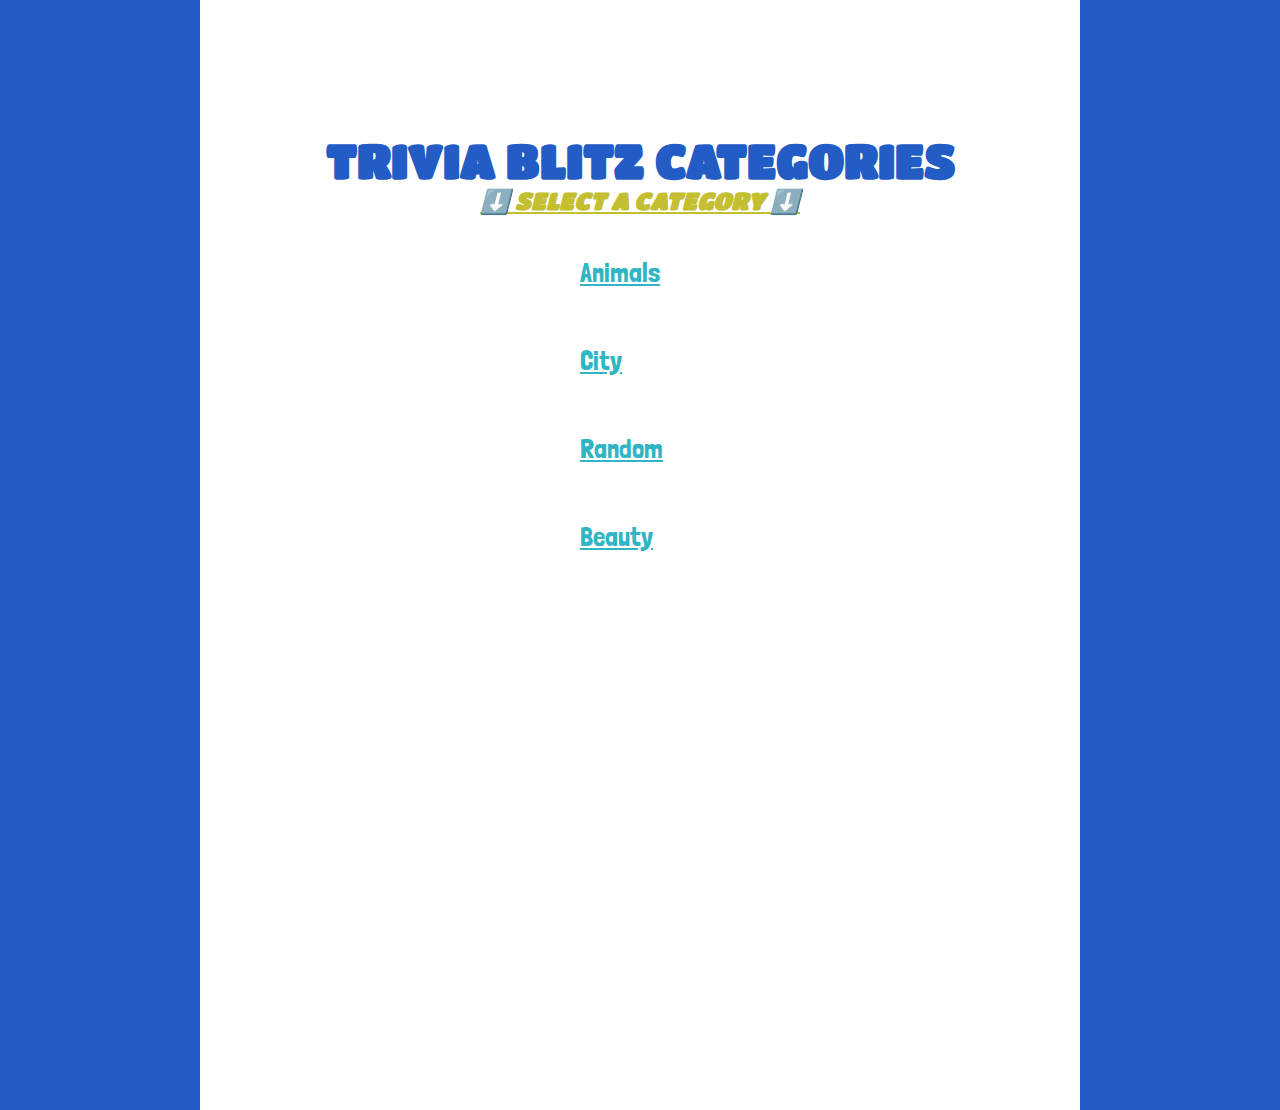
<file: index.html>
<!DOCTYPE html>
<html lang="en">
<head>
    <meta charset="UTF-8">
    <meta http-equiv="X-UA-Compatible" content="IE=edge">
    <meta name="viewport" content="width=device-width, initial-scale=1.0">
    <link rel="preconnect" href="https://fonts.googleapis.com">
    <link rel="preconnect" href="https://fonts.gstatic.com" crossorigin>
    <link href="https://fonts.googleapis.com/css2?family=Londrina+Solid&family=Titan+One&display=swap" rel="stylesheet">
    <link rel="stylesheet" href="homepage.css">
    <script defer src="script.js"></script>
    <title>TRIVIA CATEGORIES</title>
</head>
<body>
    <h1>TRIVIA BLITZ CATEGORIES</h1>
    <div class="categories">
        <h2><a href="index.html">⬇️ SELECT A CATEGORY ⬇️</a></h2>
        <ul class="categories-listbox">
            <li class="category"><a href="animals.html">Animals</a></li>
            <li class="category"><a href="city.html">City</a></li>
            <li class="category"><a href="random.html">Random</a></li>
            <li class="category"><a href="beauty.html">Beauty</a></li>
        </ul>
    </div>
</body>
</html>
</file>
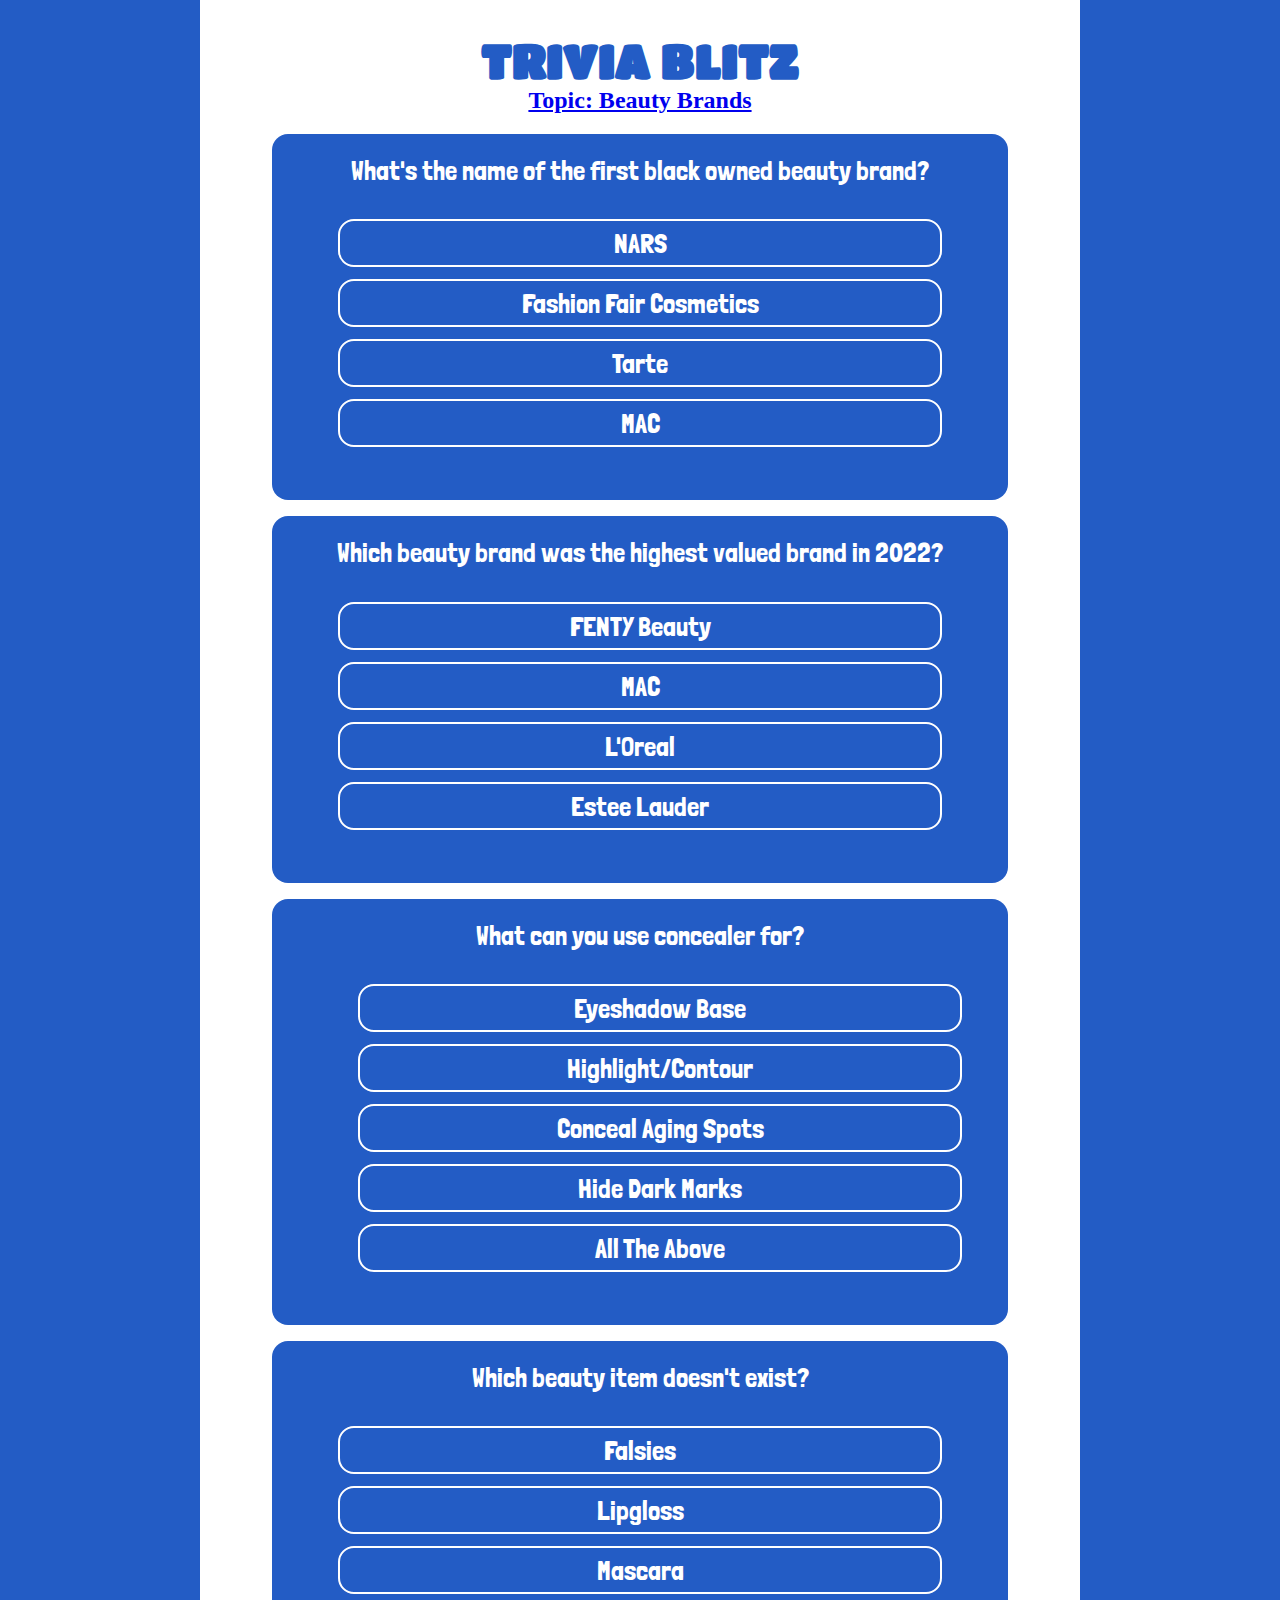
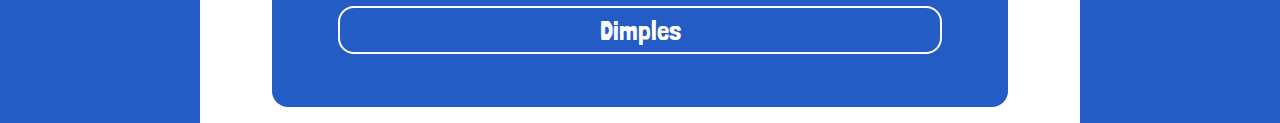
<file: beauty.html>
<!DOCTYPE html>
<html lang="en">
<head>
    <meta charset="UTF-8">
    <meta http-equiv="X-UA-Compatible" content="IE=edge">
    <meta name="viewport" content="width=device-width, initial-scale=1.0">
    <link rel="preconnect" href="https://fonts.googleapis.com">
    <link rel="preconnect" href="https://fonts.gstatic.com" crossorigin>
    <link href="https://fonts.googleapis.com/css2?family=Londrina+Solid&family=Titan+One&display=swap" rel="stylesheet">
    <link rel="stylesheet" href="style.css">
    <script defer src="script.js"></script>
    <title>Trivia Blitz</title>
</head>
<body>
    <h1>TRIVIA BLITZ</h1>
    <h2><a href="index.html">Topic: Beauty Brands</a></h2>
    <div class="question-box">
        <p>
        What's the name of the first black owned beauty brand?
        </p>
        <ul class="answers-box">
            <li class="wrong-answer possible">NARS</li>
            <li class="right-answer possible">Fashion Fair Cosmetics</li>
            <li class="wrong-answer possible">Tarte</li>
            <li class="wrong-answer possible">MAC</li>
        </ul>
    </div>
    <div class="question-box">
        <p>
            Which beauty brand was the highest valued brand in 2022?
            </p>
        <ul class="answers-box">
            <li class="wrong-answer possible">FENTY Beauty</li>
            <li class="wrong-answer possible">MAC</li>
            <li class="right-answer possible">L'Oreal</li>
            <li class="wrong-answer possible">Estee Lauder</li>
        </ul>
    </div>
    <div class="question-box">
        <p> What can you use concealer for?</p>
        <ol class="multiple-choice">
            <li class="wrong-answer possible">Eyeshadow Base</li>
            <li class="wrong-answer possible">Highlight/Contour</li>
            <li class="wrong-answer possible">Conceal Aging Spots</li>
            <li class="wrong-answer possible">Hide Dark Marks</li>
            <li class="right-answer possible">All The Above</li>
        </ol>
    </div>
    <div class="question-box">
        <p>Which beauty item doesn't exist?</p>
        <ul class="answers-box">
            <li class="wrong-answer possible">Falsies</li>
            <li class="wrong-answer possible">Lipgloss</li>
            <li class="wrong-answer possible">Mascara</li>
            <li class="right-answer possible">Dimples</li>
        </ul>
    </div>










</body>
</html>
</file>
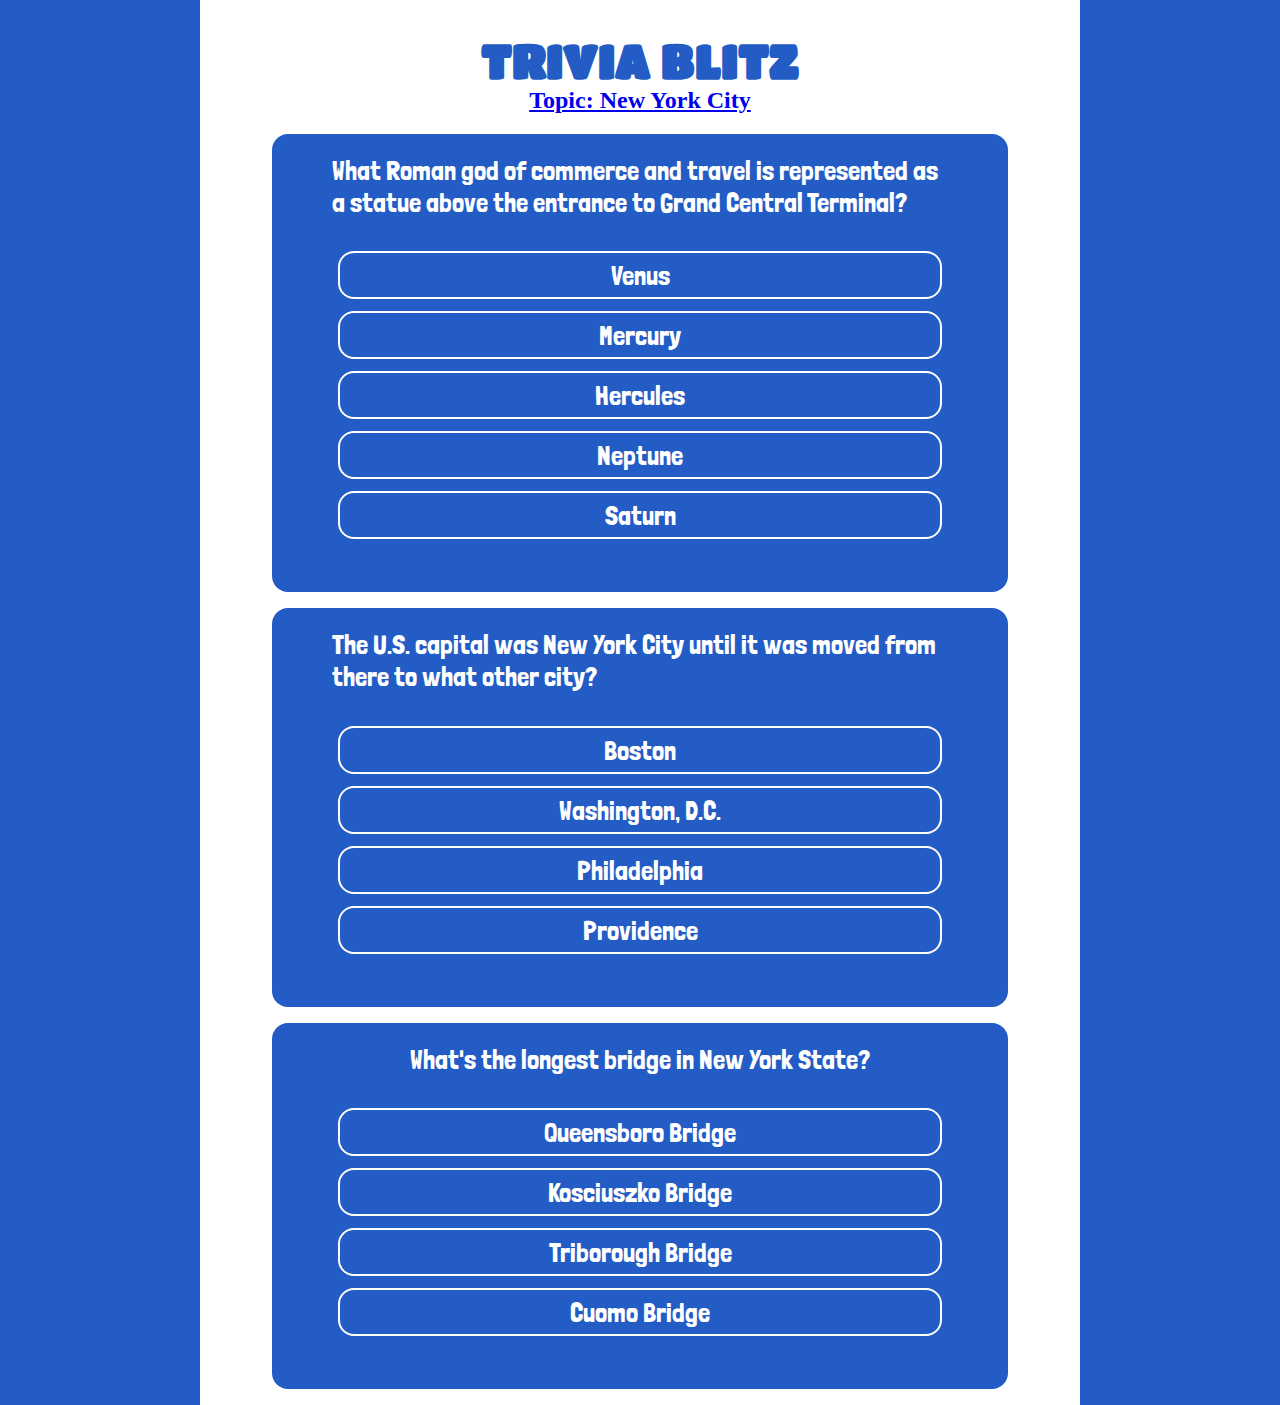
<file: city.html>
<!DOCTYPE html>
<html lang="en">
<head>
    <meta charset="UTF-8">
    <meta http-equiv="X-UA-Compatible" content="IE=edge">
    <meta name="viewport" content="width=device-width, initial-scale=1.0">
    <link rel="preconnect" href="https://fonts.googleapis.com">
    <link rel="preconnect" href="https://fonts.gstatic.com" crossorigin>
    <link href="https://fonts.googleapis.com/css2?family=Londrina+Solid&family=Titan+One&display=swap" rel="stylesheet">
    <link rel="stylesheet" href="style.css">
    <script defer src="script.js"></script>
    <title>Trivia Blitz</title>
</head>
<body>
    <h1>TRIVIA BLITZ</h1>
    <h2><a href="index.html">Topic: New York City</a></h2>
    <div class="question-box">
        <p>What Roman god of commerce and travel is represented as a statue above the entrance to Grand Central Terminal?</p>
        <ul class="answers-box">
            <li class="wrong-answer possible">Venus</li>
            <li class="right-answer possible">Mercury</li>
            <li class="wrong-answer possible">Hercules</li>
            <li class="wrong-answer possible">Neptune</li>
            <li class="wrong-answer possible">Saturn</li>
        </ul>
    </div>
    <div class="question-box">
        <p>The U.S. capital was New York City until it was moved from there to what other city?</p>
        <ul class="answers-box">
            <li class="wrong-answer possible">Boston</li>
            <li class="wrong-answer possible">Washington, D.C.</li>
            <li class="right-answer possible">Philadelphia</li>
            <li class="wrong-answer possible">Providence</li>
        </ul>
    </div>
    <div class="question-box">
        <p>What's the longest bridge in New York State?</p>
        <ul class="answers-box">
            <li class="wrong-answer possible">Queensboro Bridge</li>
            <li class="wrong-answer possible">Kosciuszko Bridge</li>
            <li class="wrong-answer possible">Triborough Bridge</li>
            <li class="right-answer possible">Cuomo Bridge</li>
        </ul>
    </div>
</body>
</html>
</file>
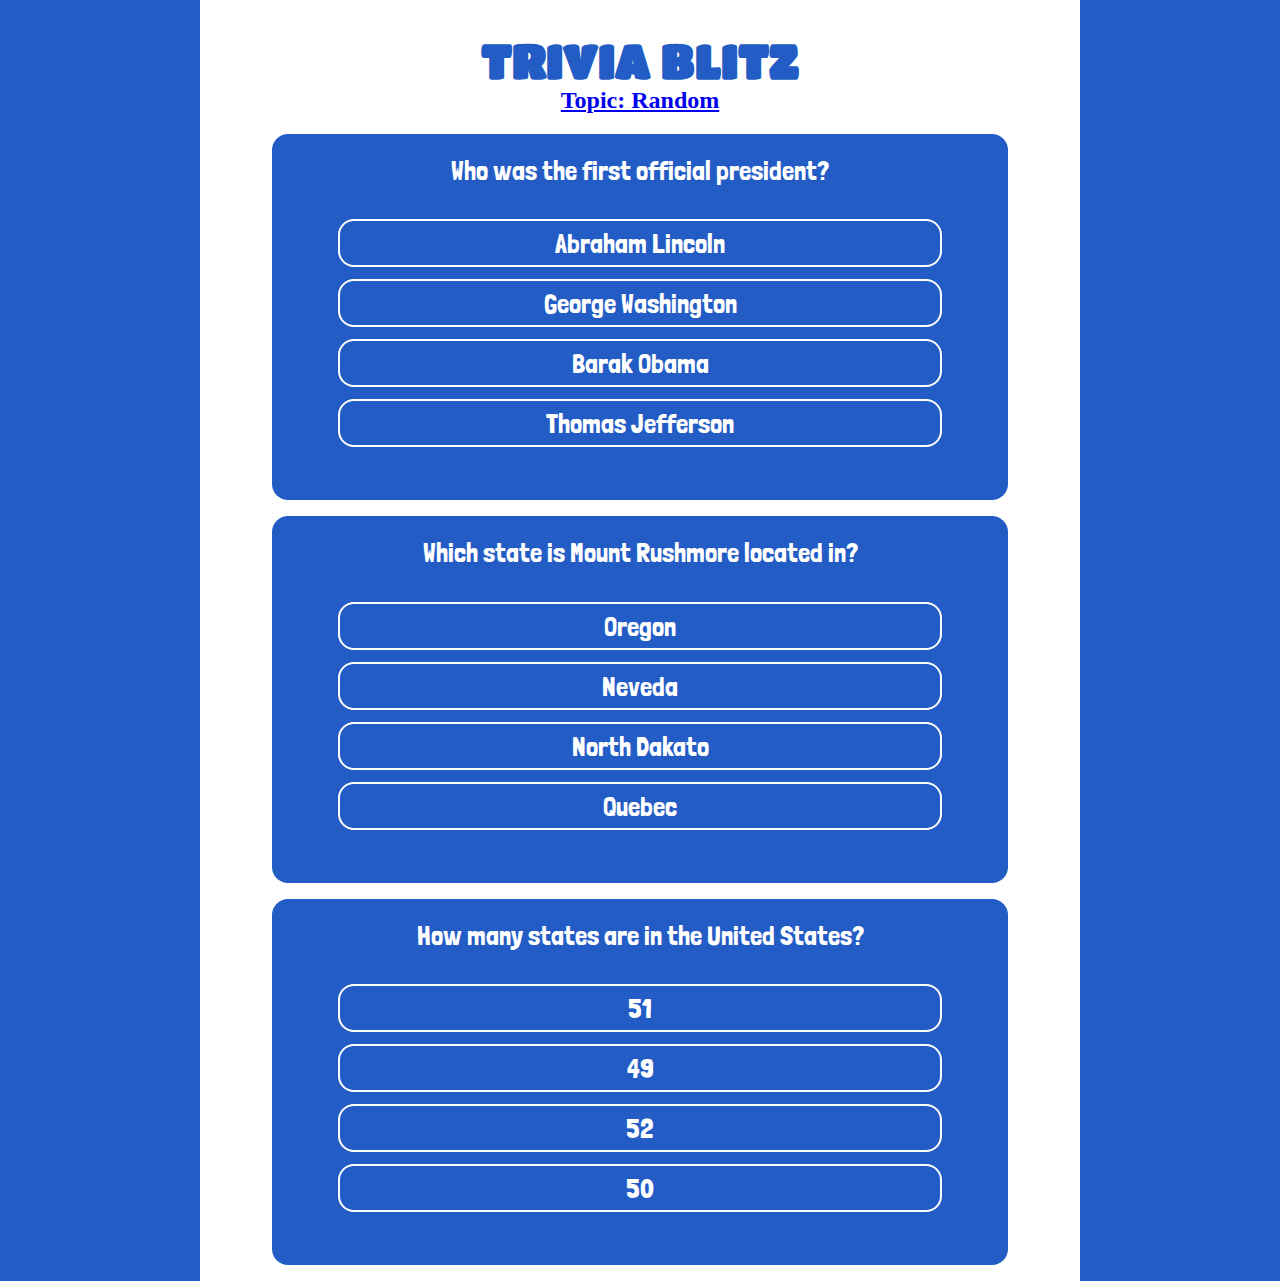
<file: random.html>
<!DOCTYPE html>
<html lang="en">
<head>
    <meta charset="UTF-8">
    <meta http-equiv="X-UA-Compatible" content="IE=edge">
    <meta name="viewport" content="width=device-width, initial-scale=1.0">
    <link rel="preconnect" href="https://fonts.googleapis.com">
    <link rel="preconnect" href="https://fonts.gstatic.com" crossorigin>
    <link href="https://fonts.googleapis.com/css2?family=Londrina+Solid&family=Titan+One&display=swap" rel="stylesheet">
    <link rel="stylesheet" href="style.css">
    <script defer src="script.js"></script>
    <title>Trivia Blitz</title>
</head>
<body>
    <h1>TRIVIA BLITZ</h1>
    <h2><a href="index.html">Topic: Random</a></h2>
    <div class="question-box">
        <p>Who was the first official president?</p>
        <ul class="answers-box">
            <li class="wrong-answer possible">Abraham Lincoln</li>
            <li class="right-answer possible">George Washington</li>
            <li class="wrong-answer possible">Barak Obama</li>
            <li class="wrong-answer possible">Thomas Jefferson</li>
        </ul>
    </div>
    <div class="question-box">
        <p>Which state is Mount Rushmore located in?</p>
        <ul class="answers-box">
            <li class="wrong-answer possible">Oregon</li>
            <li class="wrong-answer possible">Neveda</li>
            <li class="right-answer possible">North Dakato</li>
            <li class="wrong-answer possible">Quebec</li>
        </ul>
    </div>
    <div class="question-box">
        <p>How many states are in the United States?</p>
        <ul class="answers-box">
            <li class="wrong-answer possible">51</li>
            <li class="wrong-answer possible">49</li>
            <li class="wrong-answer possible">52</li>
            <li class="right-answer possible">50</li>
        </ul>
    </div>
</body>
</html>
</file>
<file: homepage.css>
body {
    align-items: center;
    background-image: url("https://img.freepik.com/free-vector/colorful-abstract-background_23-2148481496.jpg");
    background-position:center;
    background-repeat: round;
    background-size: 1000px;
    /* _________________________________ */
    border-left: 200px solid #235cc5;
    border-right:  200px solid #235cc5;
    display: flex;
    flex-direction: column;
    font-family: 'Londrina Solid', sans-serif;
    margin: 0;
    min-height: 1000px;
    padding: 100px 100px 10px 100px;
}

h1 {
    color: #235cc5;
    outline-color: 3px black;
    font-family: 'Titan One', serif;
    font-size: 3em;
    margin-bottom: -20px;
}

.categories-listbox li.category {
    list-style: none;
    display: flex;
    grid-template-rows: 1fr;
    font-size: 1.7em;
    margin-bottom: 16px;
    padding: 20px 60px 20px 60px;
    width: 70%;
}

.category a {
    color: hsl(186, 60%, 48%);
}

.categories h2 > a {
    color: hsl(58, 60%, 48%);
    background-position: center;
    font-family: 'Titan One', serif;
    font-style: oblique;
    transform: scale(1.1);
}
</file>
<file: style.css>
a:hover, a:focus, a:visited {
    color: rgb(236, 141, 157);
    font-weight: 50px;
}

body {
    align-items: center;
    background-image: url("https://img.freepik.com/free-vector/colorful-abstract-background_23-2148481496.jpg");
    background-position:center;
    background-repeat: round;
    background-size: 1000px;
    border-left: 200px solid #235cc5;
    border-right: 200px solid #235cc5;
    display: flex;
    flex-direction: column;
    font-family: 'Londrina Solid', sans-serif;
    margin: 0;
    min-height: 800px;
}

h2 {
    font-family: Georgia;
}

p {
    margin-block-start: 0;
    margin-block-end: 0;
}

h1 {
    font-family: 'Titan One', serif;
    color: #235cc5;
    font-size: 3em;
    margin-bottom: -20px;
}

img {
    padding-bottom: 6px ;
    padding-left: 390px;
    /* height: 40%; */
    width: 30%;

}

ul, li {
    display: block;
    list-style: none;
    padding-inline-start: 0;
}

.question-box {
    align-items: center;
    background-color: #235cc5;
    border-radius: 16px;
    color: #fff;
    display: flex;
    flex-direction: column;
    font-size: 1.7em;
    margin-bottom: 16px;
    padding: 20px 60px 20px 60px;
    width: 70%;
}

.answers-box, .multiple-choice {
    display: grid;
    grid-template-columns: 1fr;
    grid-template-rows: 1fr;
    width: 100%;
}

/* .binary {
    display: inline-flex;
    grid-template-rows: 100%;

} */

.answers-box > li, .multiple-choice > li {
    border: 2px solid #fff;
    border-radius: 16px;
    text-align: center;
    margin: 6px;
    padding: 6px;
    transition: transform .15s;
}

.answers-box > li:hover, 
.multiple-choice > li:hover {
    transform: scale(1.1);
}

.possible:hover{
    background-color: yellowgreen;
    cursor: pointer;
}

.green {
    background-color: green;
}

.red {
    background-color: #e23;
}

@media (min-width: 768px) and(max-width: 1279px){
    body {
     align-items: center;
    }
    main {
      width: 90%;
    }
    footer {
      grid-template-columns: repeat(2, 1fr);
    }
@media screen {
    
}
}
</file>
